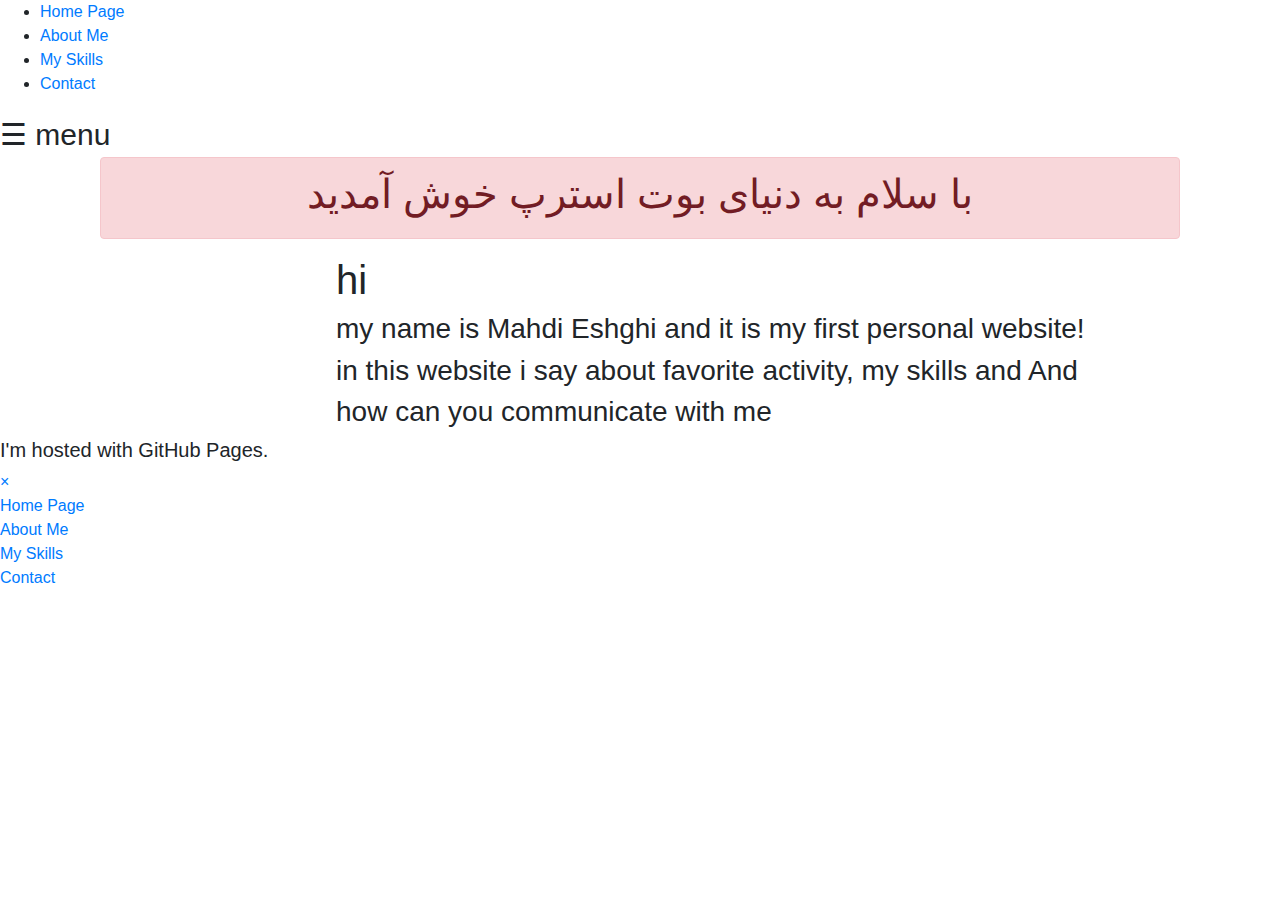
<file: My Wbe/index.html>
<!DOCTYPE html>
<html>
<head>
  <!-- <link rel="stylesheet" href="style.css"> -->
  <meta name="viewport" content="width=device-width">
  <!-- <link rel="stylesheet" href="style.css" type="text/css" media="only screen and (min-width: 900px)" />
  <link rel="stylesheet" href="mobile.css" media="only screen and (min-width: 0px) and (max-width: 900px)" > -->
  <link rel="stylesheet" href="bootstrap/css/bootstrap.min.css" >

</head>

<body>

  <ul>
  <li><a  class="active" href="index.html"> Home Page </a></li>
  <li><a  href="aboutme.html"> About Me </a></li>
  <li><a  href="myskills.html"> My Skills </a></li>
  <li><a  href="contact.html"> Contact </a></li>

  </ul>

  <span style="font-size:30px;cursor:pointer" onclick="openNav()">&#9776; menu</span>

</body>


<div class="container">
 <div class="col col-sm-12">
 <div class="alert alert-danger text-center">
 <h1>با سلام به دنیای بوت استرپ خوش آمدید</h2>
 </div>
 </div>
</div>


<div style="margin-left:25%;padding:1px 16px;height:auto;">
  <h1>hi</h1>
  <h3>my name is Mahdi Eshghi and it is my first personal website!</h3>
  <h3>in this website i say about favorite activity, my skills and And </h3>
  <h3>how can you communicate with me </h3>



</div>
<div class="fixed">
    <h5>I'm hosted with GitHub Pages.</h5>
</div>


<!-- mobile css -->
<div id="mySidenav" class="sidenav">
  <a href="javaasscript:void(0)" class="closebtn" onclick="closeNav()">&times;</a>
  <li><a   href="index.html"> Home Page </a></li>
  <li><a  href="aboutme.html"> About Me </a></li>
  <li><a  href="myskills.html"> My Skills </a></li>
  <li><a  href="contact.html"> Contact </a></li>
</div>

<script>
function openNav() {
  document.getElementById("mySidenav").style.width = "250px";
}

function closeNav() {
  document.getElementById("mySidenav").style.width = "0";
}

</script>

</html>
</file>
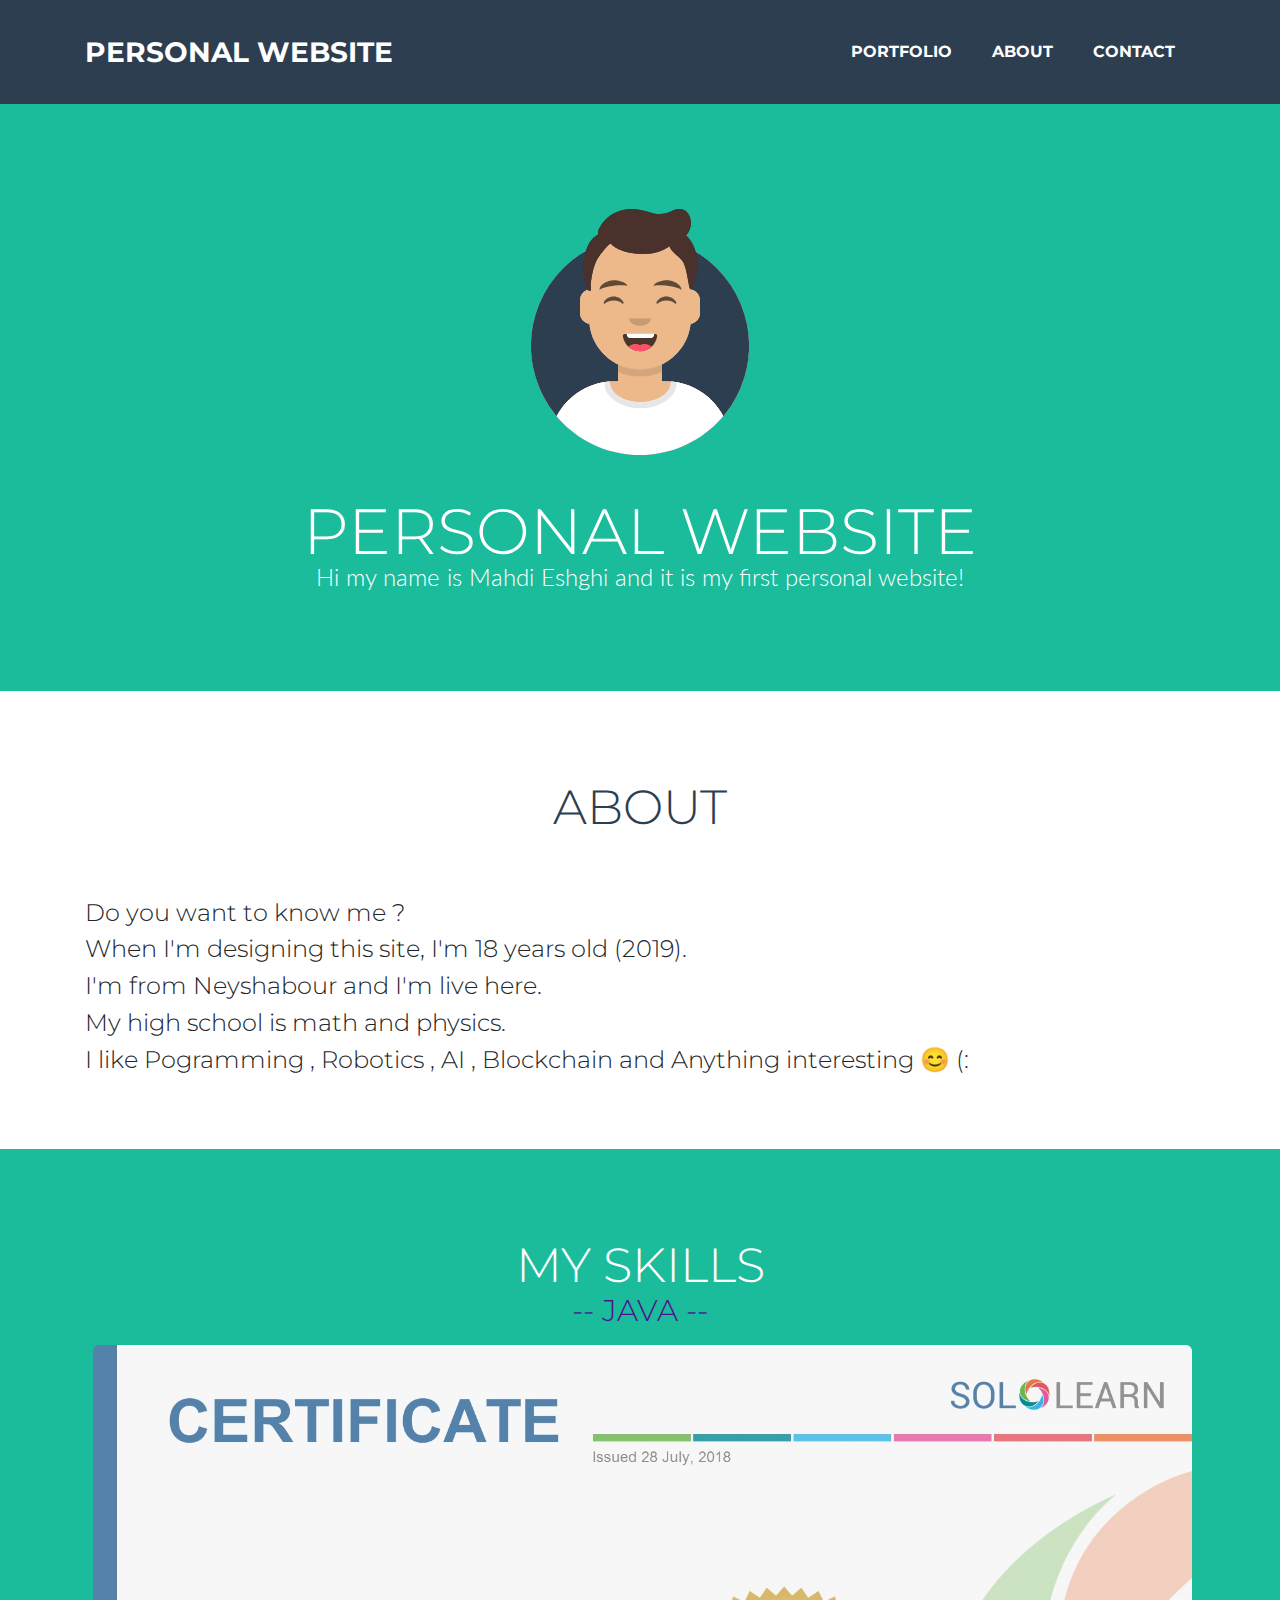
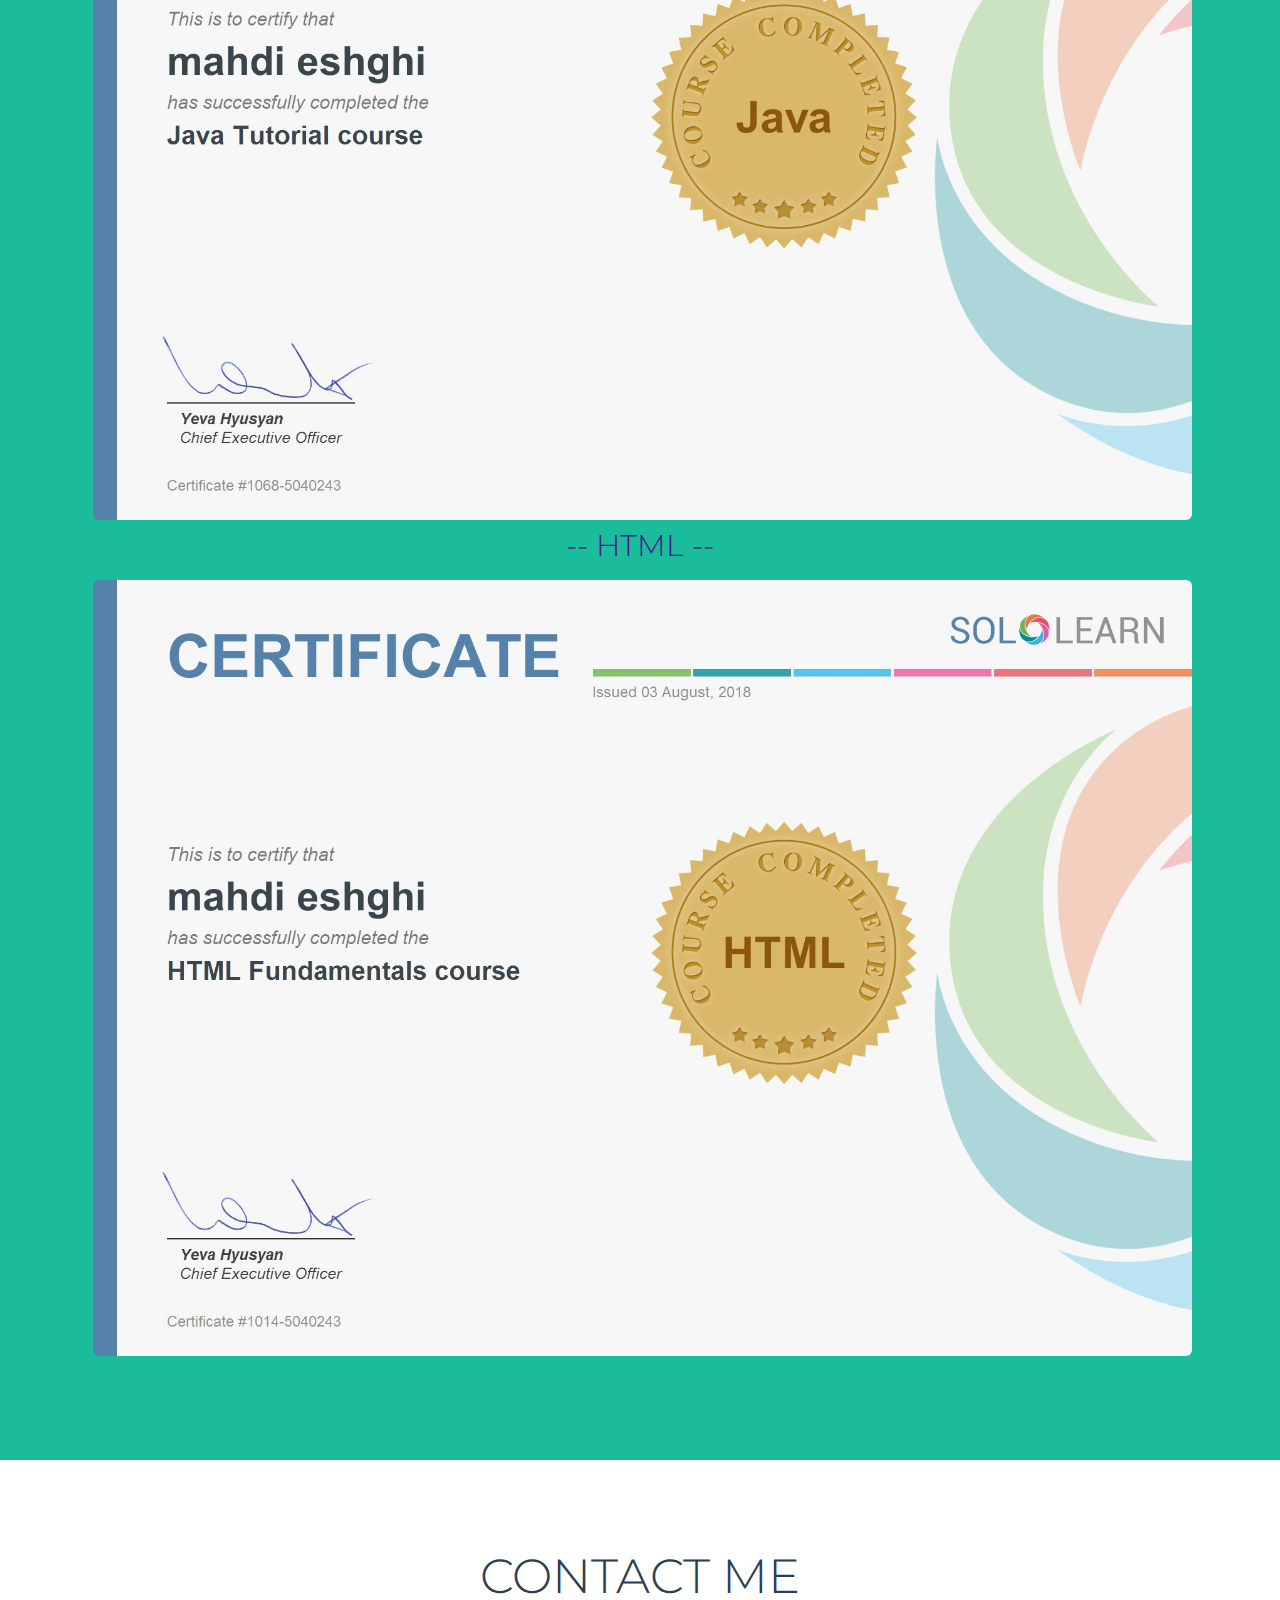
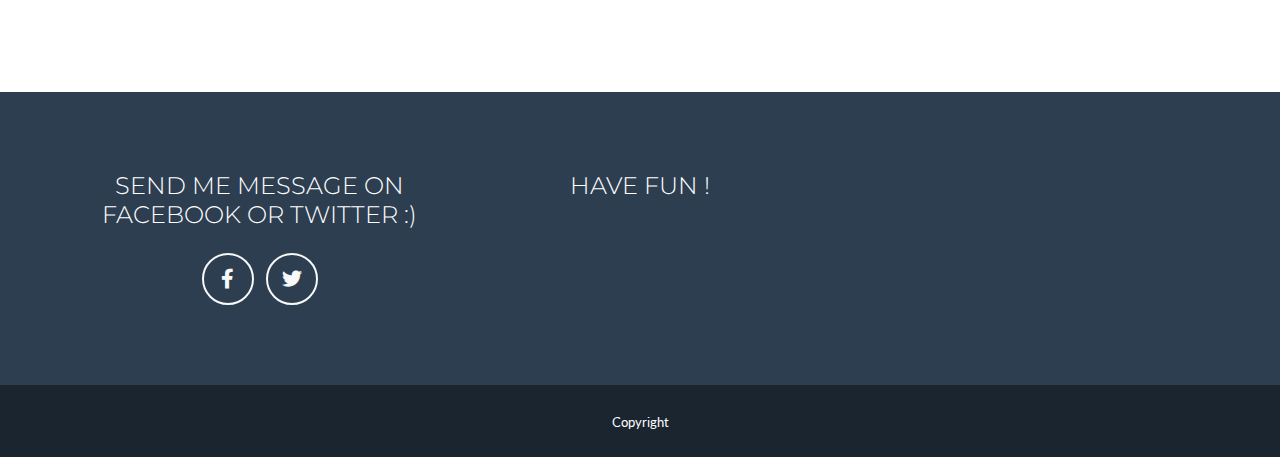
<file: My Wbe/startbootstrap-freelancer-gh-pages/index.html>
<!DOCTYPE html>
<html lang="en">

<head>

  <meta charset="utf-8">
  <meta name="viewport" content="width=device-width, initial-scale=1, shrink-to-fit=no">
  <meta name="description" content="">
  <meta name="author" content="">

  <title>Mahdi's personal website</title>
  <!-- Custom fonts for this theme -->
  <link href="vendor/fontawesome-free/css/all.min.css" rel="stylesheet" type="text/css">
  <link href="https://fonts.googleapis.com/css?family=Montserrat:400,700" rel="stylesheet" type="text/css">
  <link href="https://fonts.googleapis.com/css?family=Lato:400,700,400italic,700italic" rel="stylesheet" type="text/css">
  <!-- Theme CSS -->
  <link href="css/freelancer.css" rel="stylesheet">

</head>

<body id="page-top">

  <!-- Navigation -->
  <nav class="navbar navbar-expand-lg bg-secondary text-uppercase fixed-top" id="mainNav">
    <div class="container">
      <a class="navbar-brand js-scroll-trigger" href="#page-top"> personal website</a>
      <button class="navbar-toggler navbar-toggler-right text-uppercase font-weight-bold bg-primary text-white rounded" type="button" data-toggle="collapse" data-target="#navbarResponsive" aria-controls="navbarResponsive" aria-expanded="false" aria-label="Toggle navigation">
        Menu
        <i class="fas fa-bars"></i>
      </button>
      <div class="collapse navbar-collapse" id="navbarResponsive">
        <ul class="navbar-nav ml-auto">
          <li class="nav-item mx-0 mx-lg-1">
            <a class="nav-link py-3 px-0 px-lg-3 rounded js-scroll-trigger" href="#portfolio">Portfolio</a>
          </li>
          <li class="nav-item mx-0 mx-lg-1">
            <a class="nav-link py-3 px-0 px-lg-3 rounded js-scroll-trigger" href="#about">About</a>
          </li>
          <li class="nav-item mx-0 mx-lg-1">
            <a class="nav-link py-3 px-0 px-lg-3 rounded js-scroll-trigger" href="#contact">Contact</a>
          </li>
        </ul>
      </div>
    </div>
  </nav>

  <!-- Masthead -->
  <header class="masthead bg-primary text-white text-center">
    <div class="container d-flex align-items-center flex-column">

      <!-- Masthead Avatar Image -->
      <img class="masthead-avatar mb-5" src="img/avataaars.svg" alt="">

      <!-- Masthead Heading -->
      <h1 class="masthead-heading text-uppercase mb-0">PERSONAL WEBSITE </h1>

      <!-- Icon Divider -->

      </div>

      <!-- Masthead Subheading -->
      <p class="masthead-subheading font-weight-light mb-0">Hi my name is Mahdi Eshghi and it is my first personal website!</p>

    </div>
  </header>



  <!-- Portfolio Section -->
  <section class="page-section portfolio" id="portfolio">
    <div class="container">

      <!-- Portfolio Section Heading -->
      <h2 class="page-section-heading text-center text-uppercase text-secondary mb-0">About</h2>
      </br>
      </br>
      </br>

      <h4>Do you want to know me ? </h4>
      <h4>When I'm designing this site, I'm 18 years old (2019).</h4>
      <h4>I'm from Neyshabour and I'm live here.</h4>
      <h4>My high school is math and physics.</h4>
      <h4>I like Pogramming , Robotics , AI , Blockchain and  Anything interesting &#128522;  (: </h4>

      </div>
    </div>
  </section>

  <!-- About Section -->
  <section class="page-section bg-primary text-white mb-0" id="about">
    <div class="container">

      <!-- About Section Heading -->
      <h2 class="page-section-heading text-center text-uppercase text-white">my skills</h2>
      <h4 style="  text-align: center; font-size: 30px;border-radius: 0.5rem;text;color:#4A148C">-- JAVA --</h4>
      <img class="card-img" src="img/cert-java.jpg" alt="Flowers in Chania" width="460" height="345">
    </br>
    <h4 style="  text-align: center; font-size: 30px;border-radius: 0.5rem;color:#4A148C ">-- HTML --</h4>

      <img class="card-img" src="img/cert-html.jpg" alt="Flowers in Chania" width="460" height="345">

      <!-- About Section Content -->
      <div class="row">
        <div class="col-lg-4 ml-auto">
        </div>
        <div class="col-lg-4 mr-auto">
        </div>
      </div>
      </div>

    </div>
  </section>

  <!-- Contact Section -->
  <section class="page-section" id="contact">
    <div class="container">

      <!-- Contact Section Heading -->
      <h2 class="page-section-heading text-center text-uppercase text-secondary mb-0">Contact Me</h2>
    </div>
  </section>

  <!-- Footer -->
  <footer class="footer text-center">
    <div class="container">
      <div class="row">
        <!-- Footer Social Icons -->
        <div class="col-lg-4 mb-5 mb-lg-0">
          <h4 class="text-uppercase mb-4">send me message on facebook or twitter :) </h4>
          <a class="btn btn-outline-light btn-social mx-1" href="#">
            <i class="fab fa-fw fa-facebook-f"></i>
          </a>
          <a class="btn btn-outline-light btn-social mx-1" href="https://twitter.com/Mahdi_mef">
            <i class="fab fa-fw fa-twitter"></i>
          </a>
          </a>
        </div>

        <!-- Footer About Text -->
        <div class="col-lg-4">
          <h4 class="text-uppercase mb-4">have fun !</h4>
          <p class="lead mb-0">
        </div>
      </div>
    </div>
  </footer>

  <!-- Copyright Section -->
  <section class="copyright py-4 text-center text-white">
    <div class="container">
      <small>Copyright</small>
    </div>
  </section>

  <!-- Scroll to Top Button (Only visible on small and extra-small screen sizes) -->
  <div class="scroll-to-top d-lg-none position-fixed ">
    <a class="js-scroll-trigger d-block text-center text-white rounded" href="#page-top">
      <i class="fa fa-chevron-up"></i>
    </a>
  </div>

  <!-- Portfolio Modals -->

  <!-- Portfolio Modal 1 -->


  <!-- Portfolio Modal 2 -->

  <!-- Bootstrap core JavaScript -->
  <script src="vendor/jquery/jquery.min.js"></script>
  <script src="vendor/bootstrap/js/bootstrap.bundle.min.js"></script>

  <!-- Plugin JavaScript -->
  <script src="vendor/jquery-easing/jquery.easing.min.js"></script>

  <!-- Contact Form JavaScript -->
  <script src="js/jqBootstrapValidation.js"></script>
  <script src="js/contact_me.js"></script>

  <!-- Custom scripts for this template -->
  <script src="js/freelancer.min.js"></script>

</body>

</html>
</file>
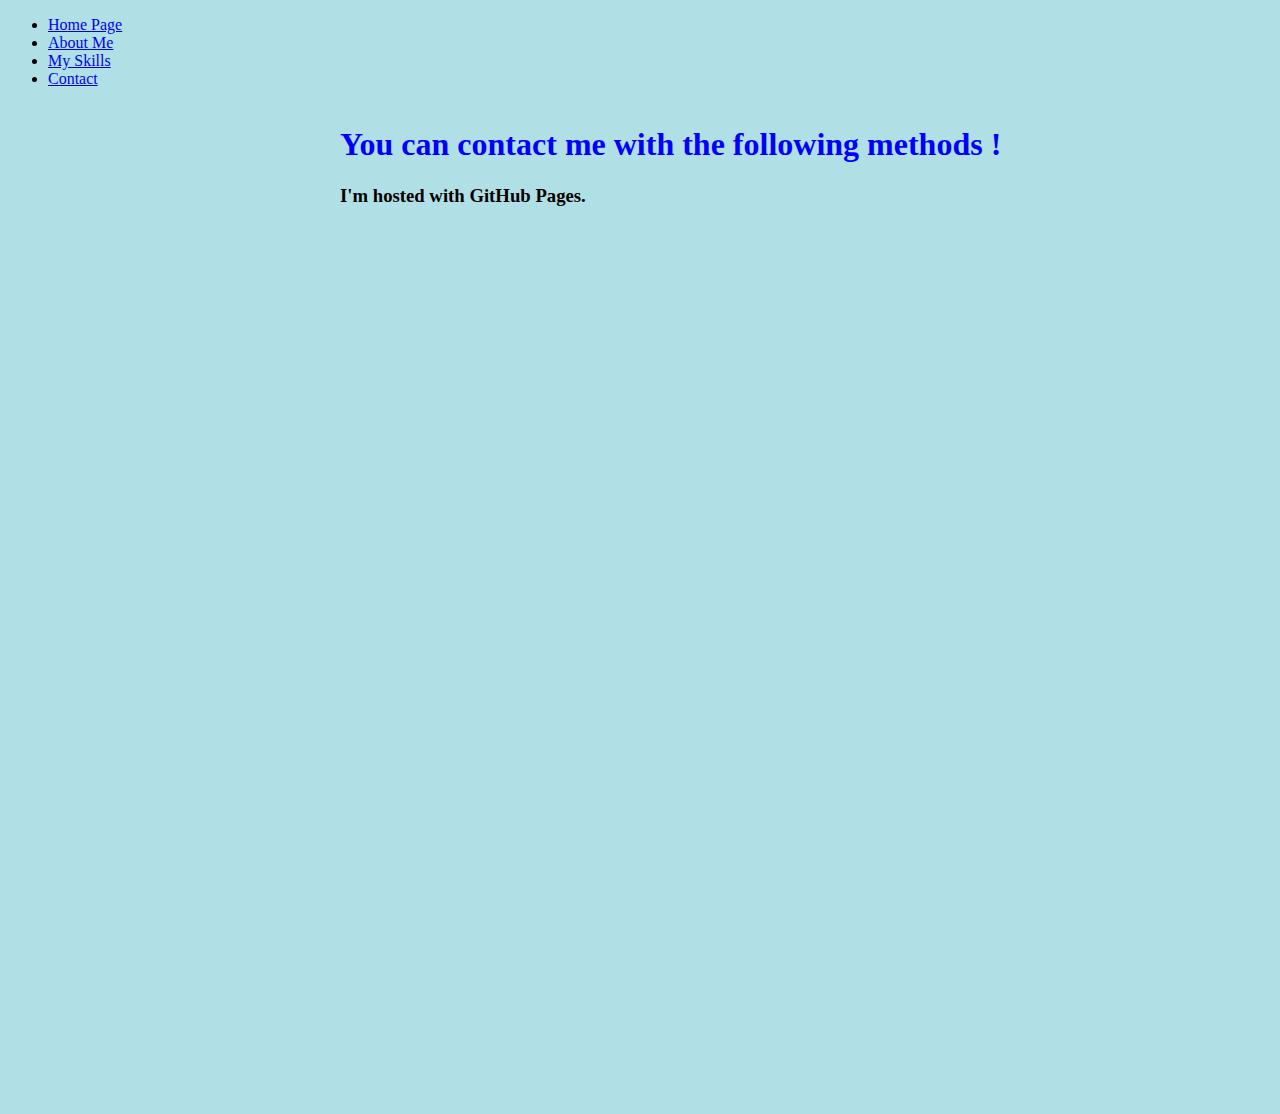
<file: contact.html>
<!DOCTYPE html>
<html>
<head>
  <link rel="stylesheet" href="style.css">
</head>
<body>

  <ul>
  <li><a  href="index.html"> Home Page </a></li>
  <li><a  href="aboutme.html"> About Me </a></li>
  <li><a  href="myskills.html"> My Skills </a></li>
  <li><a  class="active" href="contact.html"> Contact </a></li>
  </ul>

<div style="margin-left:25%;padding:1px 16px;height:1000px;">
  <h1> You can contact me with the following methods ! </h1>
  <h3>I'm hosted with GitHub Pages.</h3>

</div>
</body>
</html>
</file>
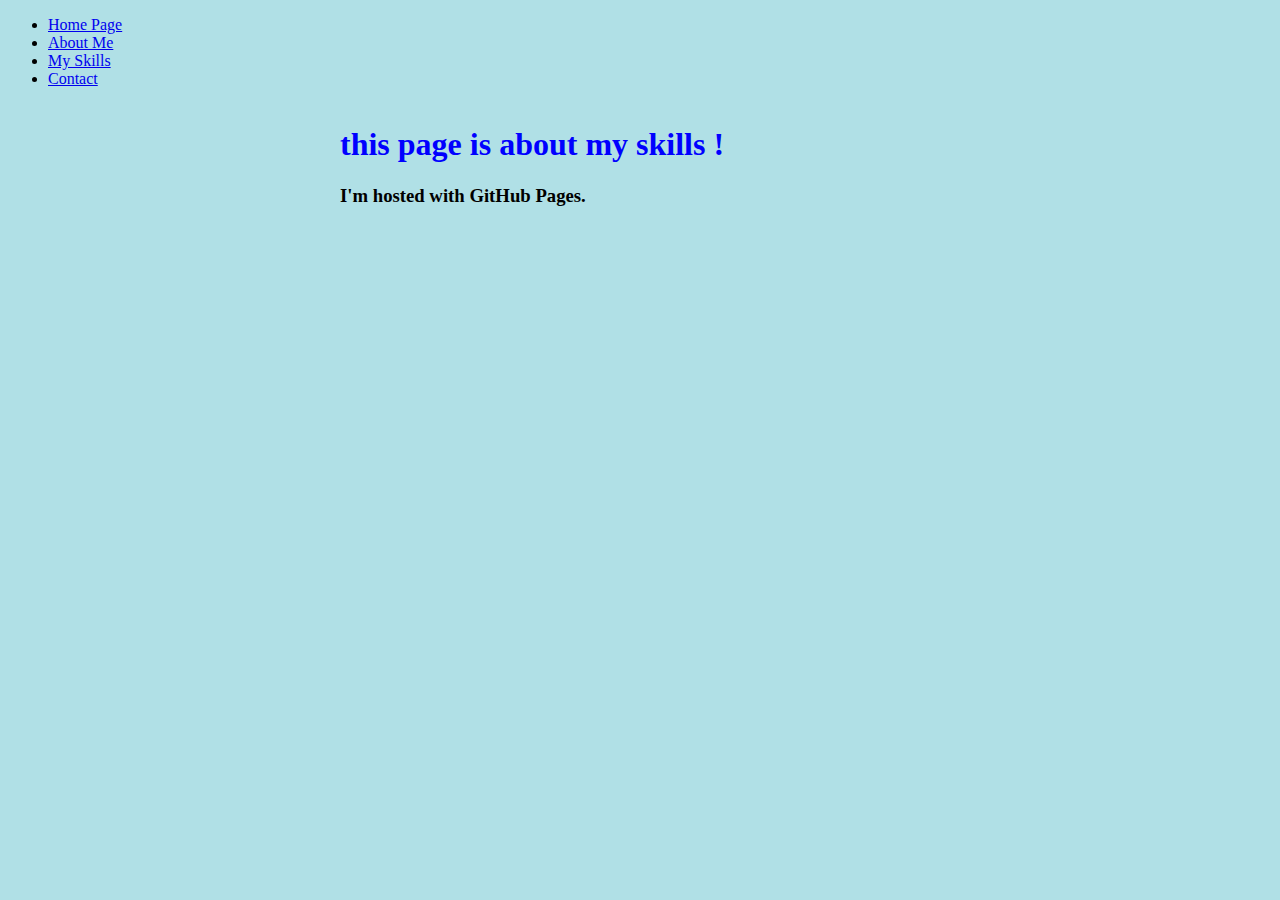
<file: myskills.html>
<!DOCTYPE html>
  <html>
  <head>
    <link rel="stylesheet" href="style.css">
  </head>
  <body>

    <ul>
    <li><a  href="index.html"> Home Page </a></li>
    <li><a  href="aboutme.html"> About Me </a></li>
    <li><a  class="active" href="myskills.html"> My Skills </a></li>
    <li><a  href="contact.html"> Contact </a></li>
    </ul>

  <div style="margin-left:25%;padding:1px 16px;height:500px;">
    <h1> this page is about my skills ! </h1>
    <h3>I'm hosted with GitHub Pages.</h3>

  </div>
  </body>
  </html>
</file>
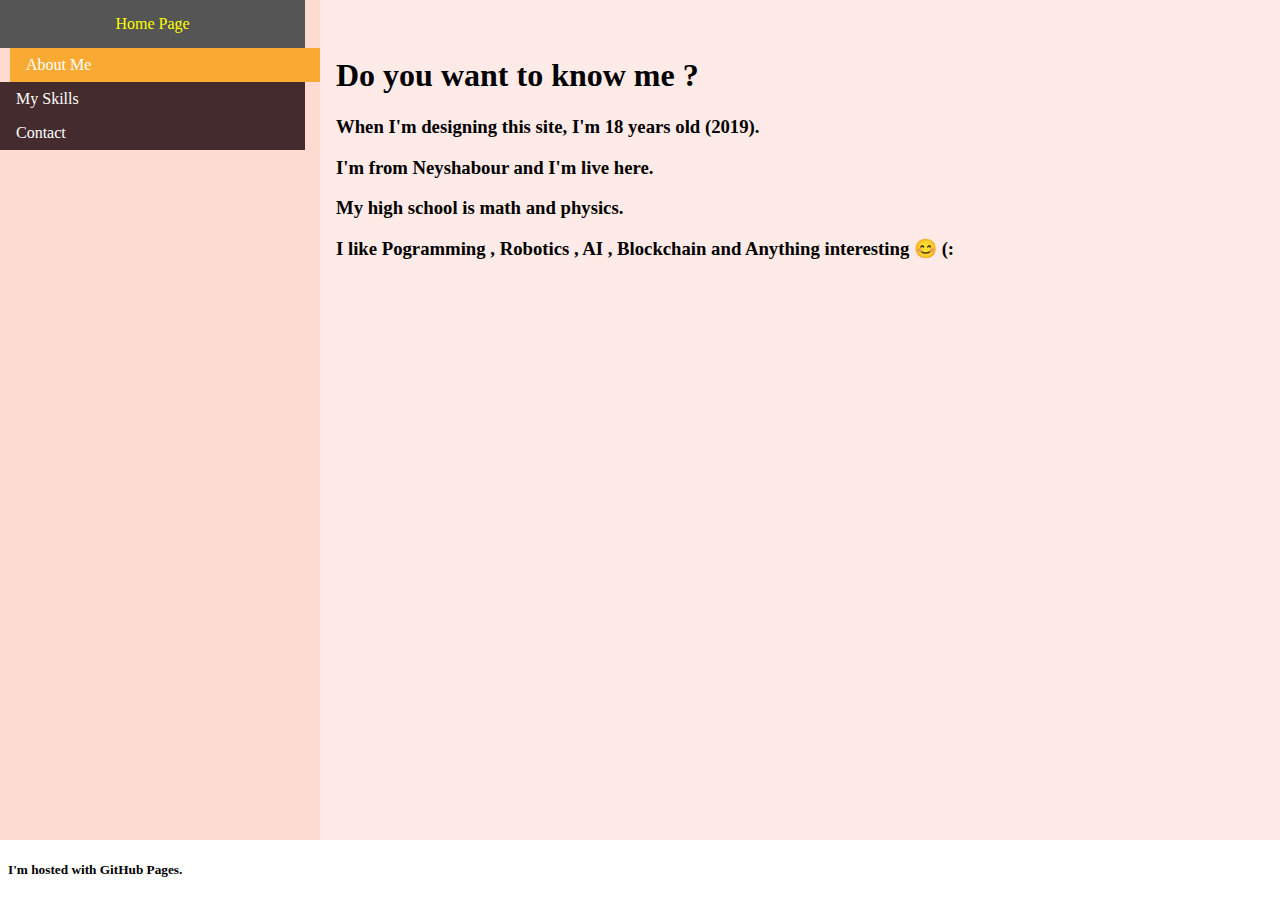
<file: My Wbe/aboutme.html>
<!DOCTYPE html>
<html>
<head>
  <!-- <link rel="stylesheet" href="style.css"> -->
  <meta name="viewport" content="width=device-width">
  <link rel="stylesheet" href="style.css" type="text/css" media="only screen and (min-width: 900px)" />
  <link rel="stylesheet" href="mobile.css" media="only screen and (min-width: 0px) and (max-width: 900px)" >

</head>
<body>
<ul>
  <li><a  href="index.html"> Home Page </a></li>
  <li><a  class="active" href="aboutme.html"> About Me </a></li>
  <li><a  href="myskills.html"> My Skills </a></li>
  <li><a  href="contact.html"> Contact </a></li>
  </ul>
  <span style="font-size:30px;cursor:pointer" onclick="openNav()">&#9776; menu</span>

  <div style="margin-left:25%;padding:1px 16px;height:500px;">

  <h1>Do you want to know me ? </h1>
  <h3>When I'm designing this site, I'm 18 years old (2019). </h3>
  <h3>I'm from Neyshabour and I'm live here.  </h3>
  <h3>My high school is math and physics. </h3>
  <h3>I like Pogramming , Robotics , AI , Blockchain and  Anything interesting &#128522;  (: </h3>


</div>
<div class="fixed">
    <h5>I'm hosted with GitHub Pages.</h5>
</div>
</body>

<div id="mySidenav" class="sidenav">
  <a href="javaasscript:void(0)" class="closebtn" onclick="closeNav()">&times;</a>
  <li><a   href="index.html"> Home Page </a></li>
  <li><a  href="aboutme.html"> About Me </a></li>
  <li><a  href="myskills.html"> My Skills </a></li>
  <li><a  href="contact.html"> Contact </a></li>
</div>

<script>
function openNav() {
  document.getElementById("mySidenav").style.width = "250px";
}

function closeNav() {
  document.getElementById("mySidenav").style.width = "0";
}
</script>
</html>
</file>
<file: My Wbe/style.css>
body {
  margin: 0;
  /* background-image: url(bg.png); */
  background-color: #feeae6;
  /* background-color: #050919; */

}

h1{
  font-family:Ubuntu Regular;
}

div.fixed {
  position: fixed;
  background-color: #ffffff;
  height: auto;
  width: 100%;
  bottom: 0px;
  padding-right:8px;
  padding-left:8px;
  border: 0px solid #8AC007;
}

h2,h3,h4,h5,h6{
  color: black;
  font-family:Ubuntu light;
}
ul {
  list-style-type: none;
  margin: 0;
  padding: 0;
  width: 25%;
  /* background-color: #f1f1f1; */
  position: fixed;
  height: 100%;
  overflow: auto;
  font-family:arial;
  font-size: 15;
  background-color: #fedbd0;


}

li a {
  display: block;
  color: #ffffff;
  background-color: #442c2e;
  padding: 8px 16px;
  text-decoration: none;
  font-family:Ubuntu Regular;
  margin-right: 15px;

}

li a.active {
  background-color: #f9aa33;
  color: white;
  margin-left: 10px;
  margin-right: 0px;
}

li a:hover:not(.active) {
  background-color: #555;
  color: yellow;
  padding: 15px;
  text-align: center;

}
span{visibility: hidden;}

#mySidenav{visibility: hidden;}
</style>
</file>
<file: My Wbe/mobile.css>
body {
  margin: 0;
  /* background-image: url(bg.png); */
  background-color: #feeae6;


}

h1{
  font-family:Ubuntu ;

}
h2,h3,h4,h5,h6{
  color: black;
  font-family:Ubuntu light;
}
div.fixed {
  position: fixed;
  background-color: #ffffff;
  width: 100%;
  bottom: 0px;
  padding-right:8px;
  padding-left:8px;
  border: 0px solid #8AC007;
}


ul {
  list-style-type: none;
  margin: 0;
  padding: 0;
  width: 25%;
  /* background-color: #f1f1f1; */
  position: fixed;
  height: 100%;
  overflow: auto;
  font-family:arial;
  background-color: #fedbd0;
  visibility: hidden;


}

li a {
  display: block;
  color: #ffffff;
  background-color: #442c2e;
  padding: 8px 16px;
  text-decoration: none;
  font-family:Ubuntu Regular;
  margin-right: 15px;
  font-size: 8px;


}

li a.active {
  background-color: #f9aa33;
  color: white;
  margin-left: 10px;
  margin-right: 0px;
  visibility: hidden;
}

li a:hover:not(.active) {
  background-color: #555;
  color: yellow;
  padding: 15px;
  text-align: center;



}

.sidenav {
  height: 100%;
  width: 0%;
  position: fixed;
  z-index: 1;
  top: 0;
  left: 0;
  background-color: #111;
  overflow-x: hidden;
  transition: 0.5s;
  padding-top: 60px;
}

.sidenav a {
  padding: 8px 8px 8px 32px;
  text-decoration: none;
  font-size: 25px;
  color: #818181;
  display: block;
  transition: 0.3s;
}

.sidenav a:hover {
  color: #f1f1f1;
}

.sidenav .closebtn {
  position: absolute;
  top: 0;
  right: 25px;
  font-size: 36px;
  margin-left: 50px;
}

@media screen and (max-height: 450px) {
  .sidenav {padding-top: 15px;}
  .sidenav a {font-size: 18px;}
}


</style>
</file>
<file: style.css>
body {
  background-color: powderblue;
}
h1 {
  color: blue;
}
p {
  color: red;
}
</file>
